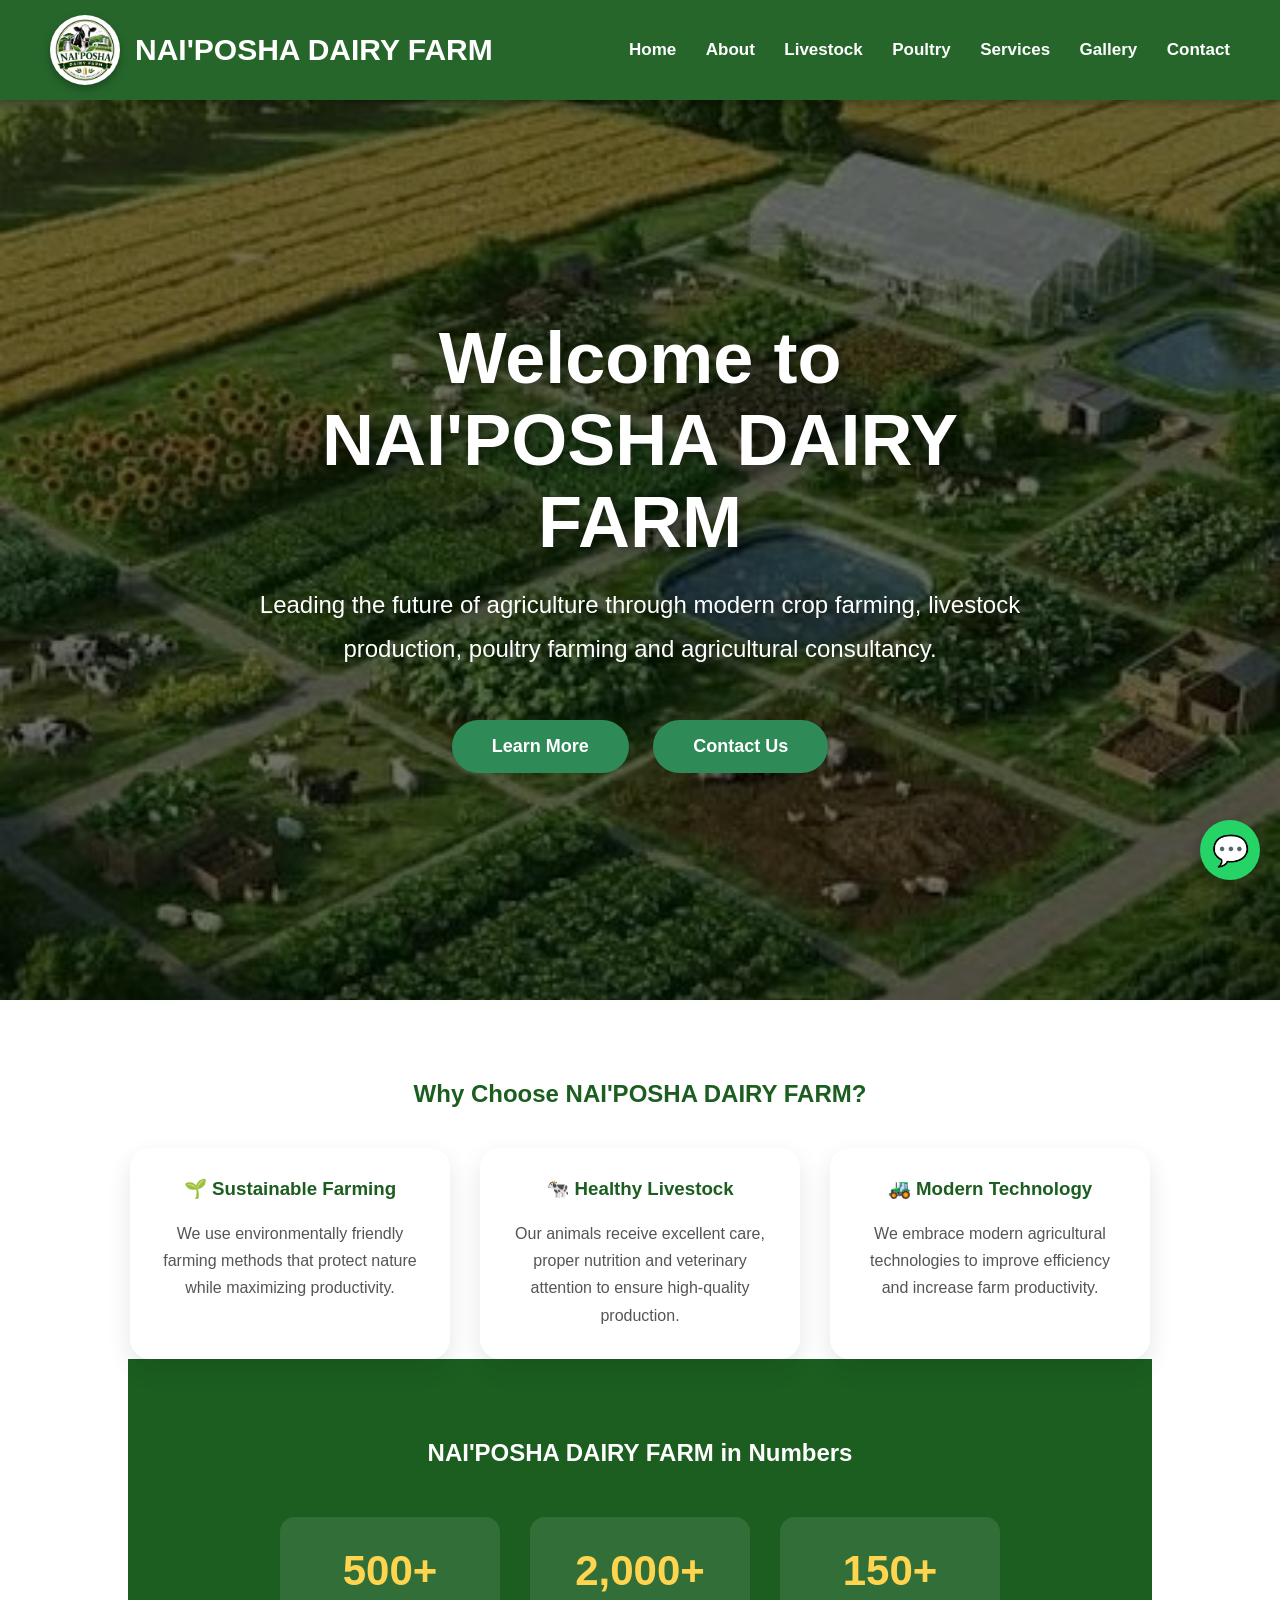
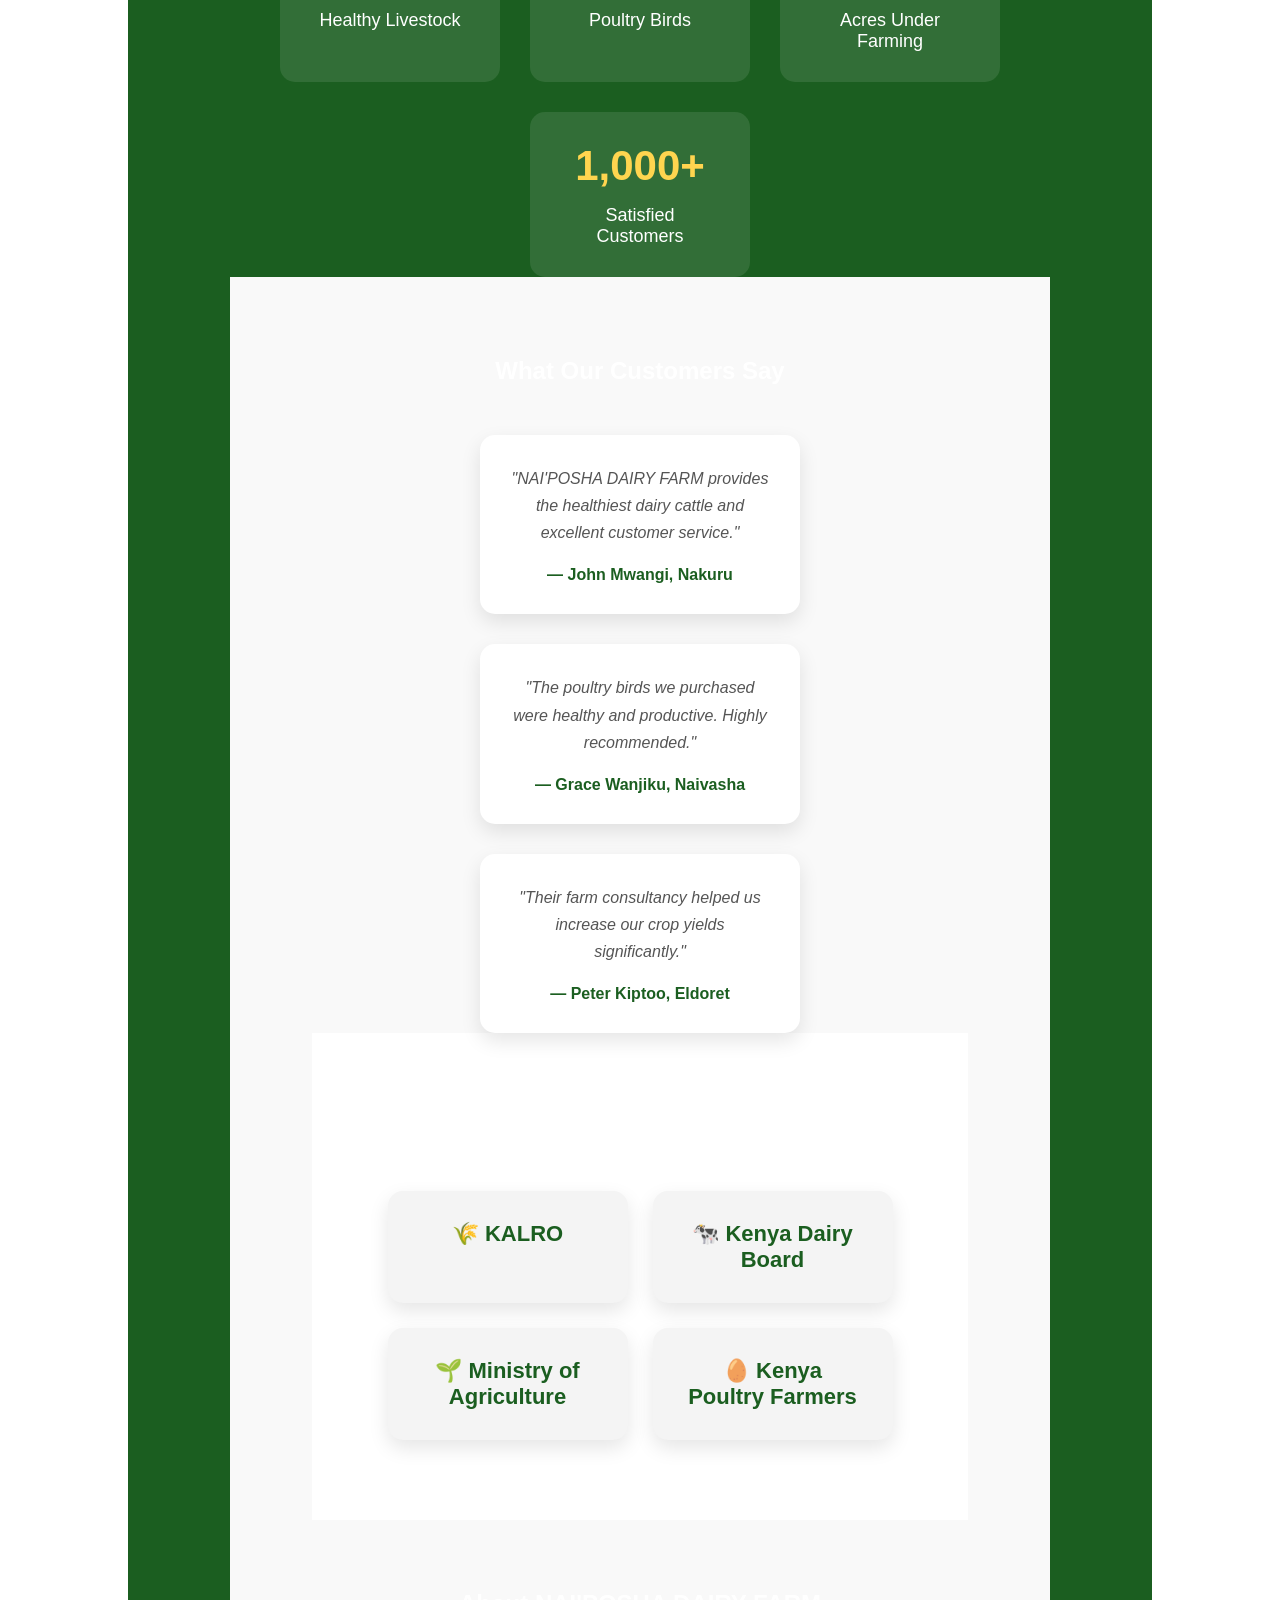
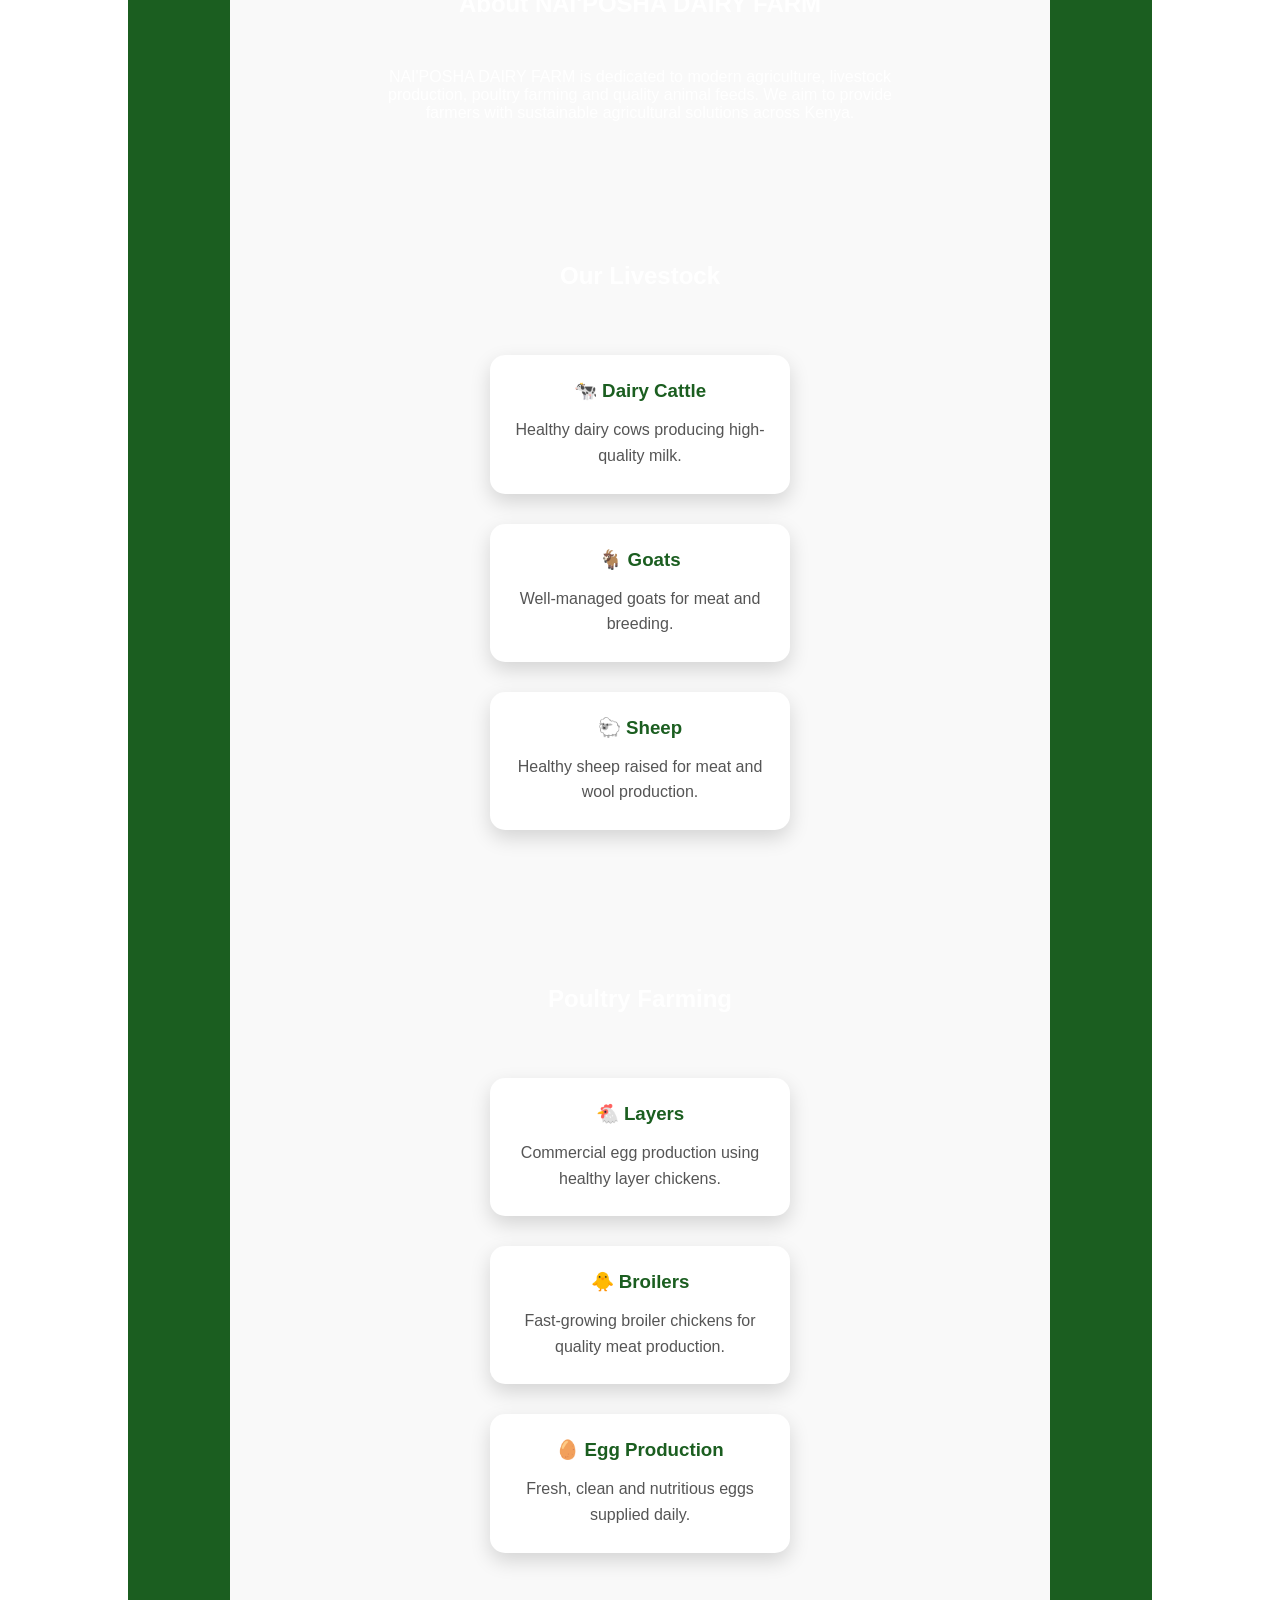
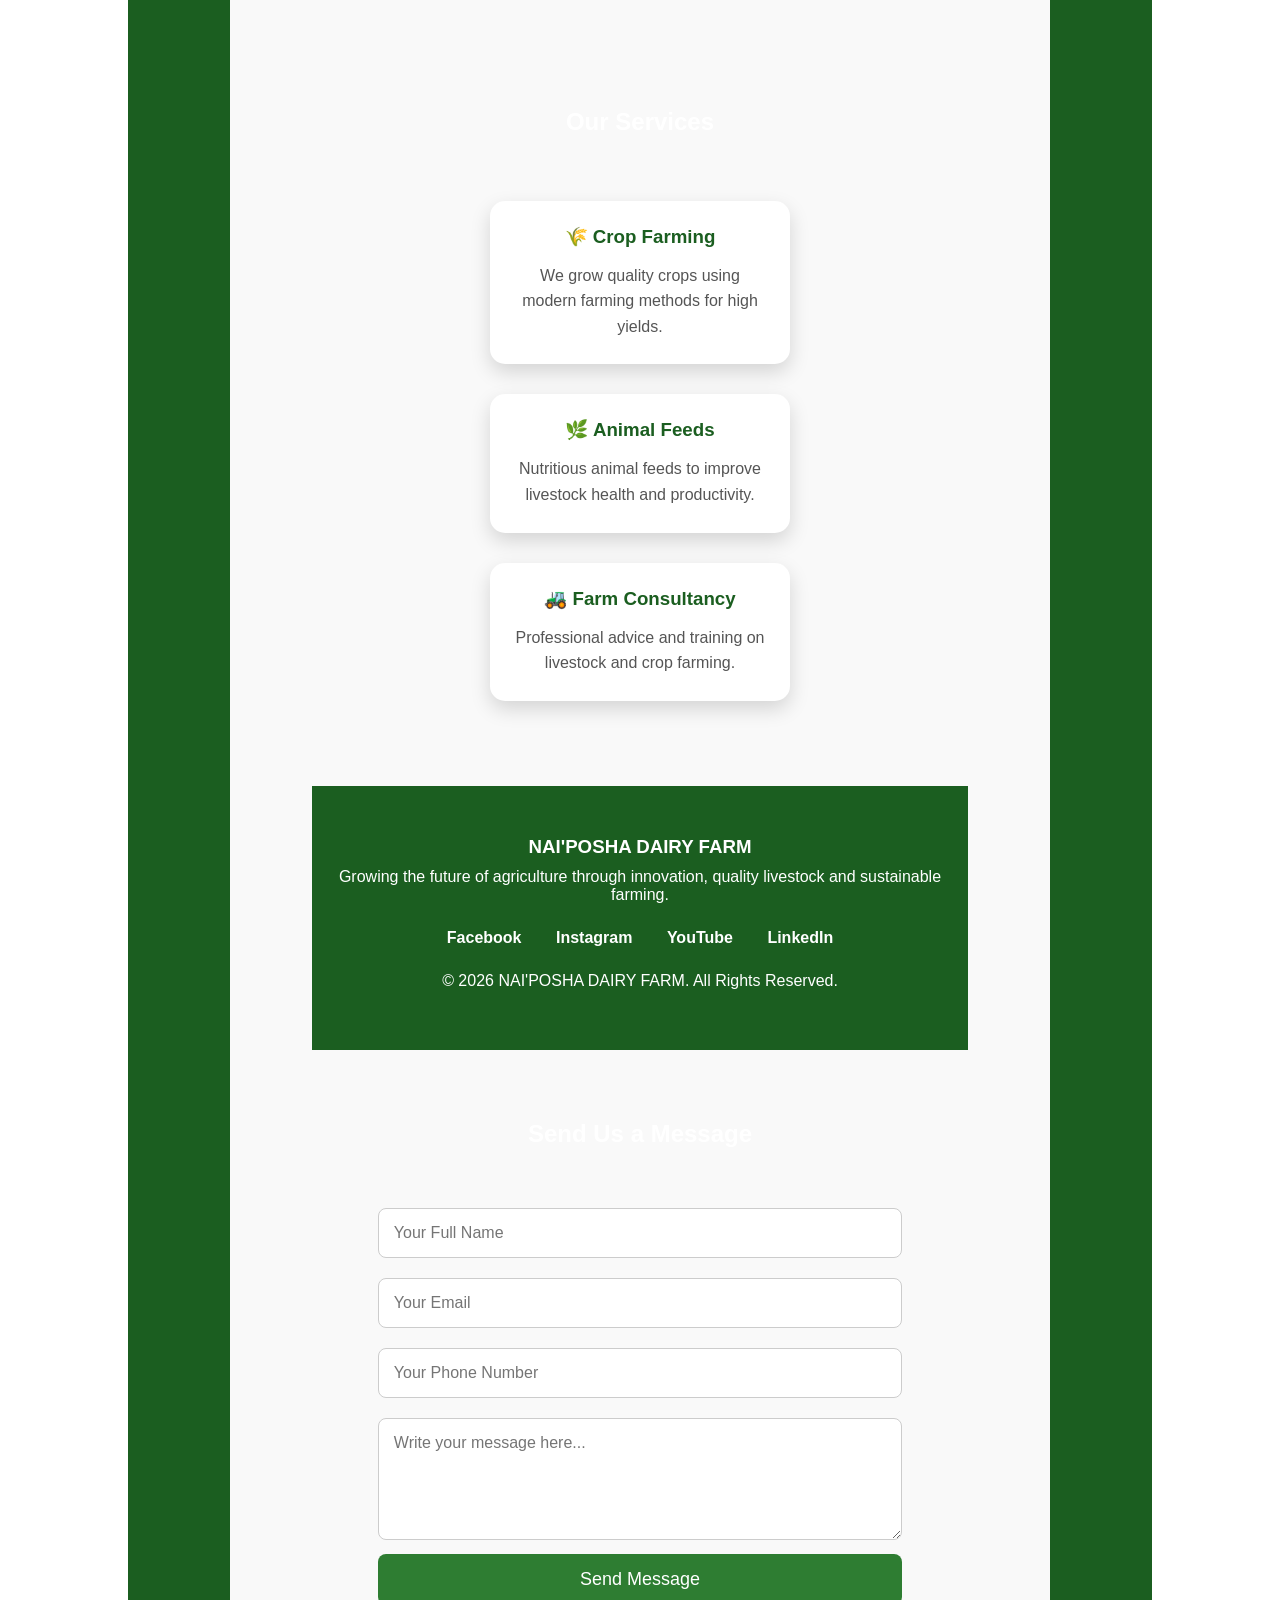
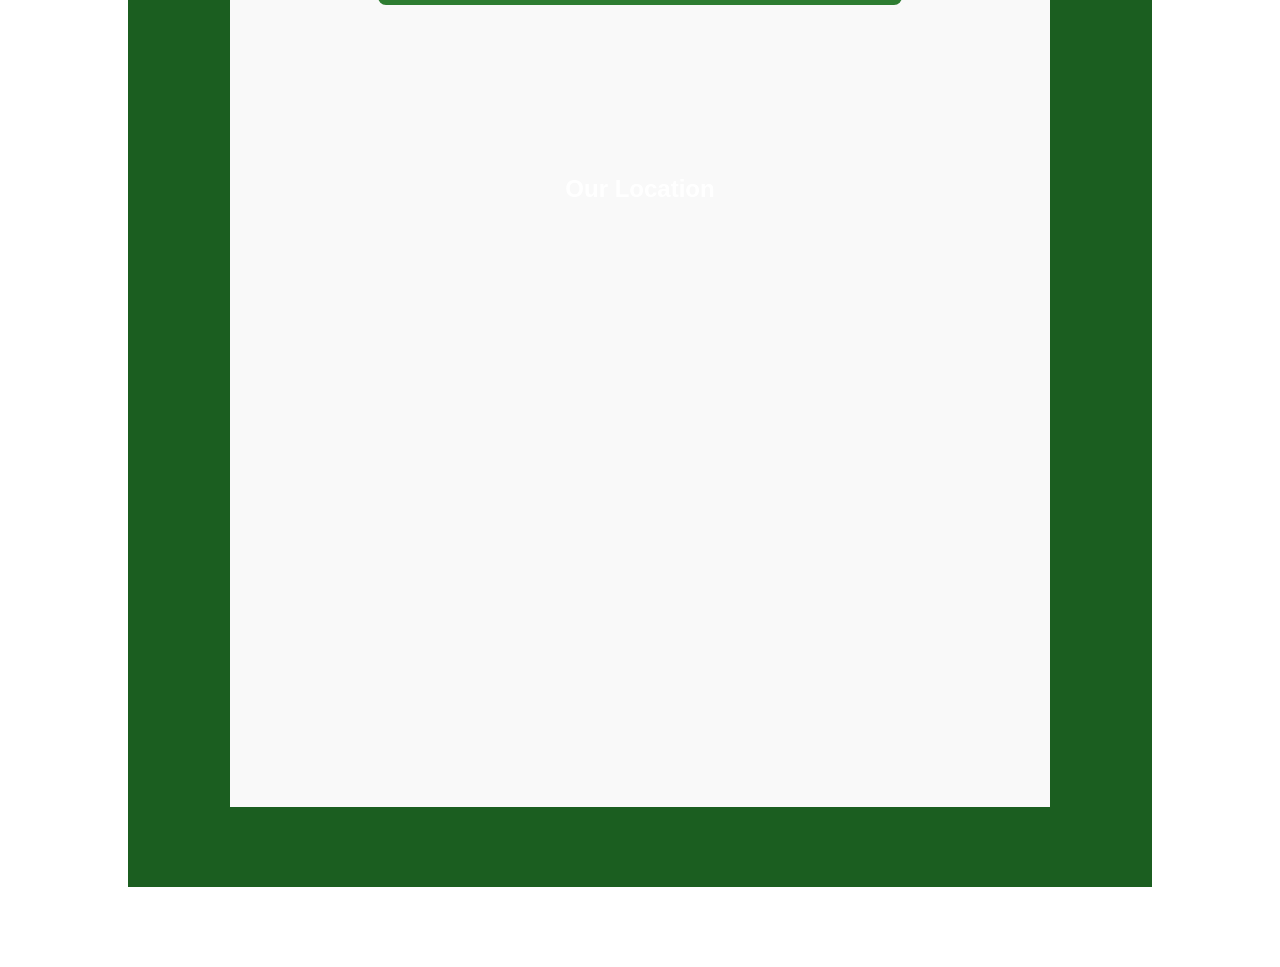
<file: index.html>
<!DOCTYPE html>
<html lang="en">
<head>
    <meta charset="UTF-8">
    <meta name="viewport" content="width=device-width, initial-scale=1.0">
    <title>NAI'POSHA DAIRY FARM</title>
    <link rel="stylesheet" href="style.css">
</head>

<body>

<a href="https://wa.me/254755606947" class="whatsapp" target="_blank">
    💬
</a>

<header>
    <div class="logo">
    <img src="images/logo.png" alt="NAI'POSHA DAIRY FARM Logo">
    <span>NAI'POSHA DAIRY FARM</span>
</div>

    <nav>
    <a href="index.html">Home</a>
    <a href="pages/about.html">About</a>
    <a href="pages/livestock.html">Livestock</a>
    <a href="pages/poultry.html">Poultry</a>
    <a href="pages/services.html">Services</a>
    <a href="pages/gallery.html">Gallery</a>
    <a href="pages/contact.html">Contact</a>
</nav>
</header>

<section class="hero">
    <div class="hero-content">
        <h1>Welcome to NAI'POSHA DAIRY FARM</h1>

        <p>
            Leading the future of agriculture through modern crop farming,
            livestock production, poultry farming and agricultural consultancy.
        </p>

        <a href="#about" class="btn">Learn More</a>
        <a href="#contact" class="btn btn-outline">Contact Us</a>
    </div>
</section>
<section class="why-us">

    <h2>Why Choose NAI'POSHA DAIRY FARM?</h2>

    <div class="features">

        <div class="feature">
            <h3>🌱 Sustainable Farming</h3>
            <p>We use environmentally friendly farming methods that protect nature while maximizing productivity.</p>
        </div>

        <div class="feature">
            <h3>🐄 Healthy Livestock</h3>
            <p>Our animals receive excellent care, proper nutrition and veterinary attention to ensure high-quality production.</p>
        </div>

        <div class="feature">
            <h3>🚜 Modern Technology</h3>
            <p>We embrace modern agricultural technologies to improve efficiency and increase farm productivity.</p>
        </div>

    </div>
<section class="statistics">

    <h2>NAI'POSHA DAIRY FARM in Numbers</h2>

    <div class="stats-container">

        <div class="stat-box">
            <h3>500+</h3>
            <p>Healthy Livestock</p>
        </div>

        <div class="stat-box">
            <h3>2,000+</h3>
            <p>Poultry Birds</p>
        </div>

        <div class="stat-box">
            <h3>150+</h3>
            <p>Acres Under Farming</p>
        </div>

        <div class="stat-box">
            <h3>1,000+</h3>
            <p>Satisfied Customers</p>
        </div>

    </div>

<section class="testimonials">

    <h2>What Our Customers Say</h2>

    <div class="testimonial-container">

        <div class="testimonial">
            <p>"NAI'POSHA DAIRY FARM provides the healthiest dairy cattle and excellent customer service."</p>
            <h4>— John Mwangi, Nakuru</h4>
        </div>

        <div class="testimonial">
            <p>"The poultry birds we purchased were healthy and productive. Highly recommended."</p>
            <h4>— Grace Wanjiku, Naivasha</h4>
        </div>

        <div class="testimonial">
            <p>"Their farm consultancy helped us increase our crop yields significantly."</p>
            <h4>— Peter Kiptoo, Eldoret</h4>
        </div>

    </div>
<section class="partners">

    <h2>Our Trusted Partners</h2>

    <div class="partner-container">

        <div class="partner-card">🌾 KALRO</div>

        <div class="partner-card">🐄 Kenya Dairy Board</div>

        <div class="partner-card">🌱 Ministry of Agriculture</div>

        <div class="partner-card">🥚 Kenya Poultry Farmers</div>

    </div>
</section>

<section id="about">
    <h2>About NAI'POSHA DAIRY FARM</h2>

    <p>
        NAI'POSHA DAIRY FARM is dedicated to modern agriculture,
        livestock production, poultry farming and quality
        animal feeds. We aim to provide farmers with
        sustainable agricultural solutions across Kenya.
    </p>
</section>

<section id="livestock">
    <h2>Our Livestock</h2>

    <div class="card">
        <h3>🐄 Dairy Cattle</h3>
        <p>Healthy dairy cows producing high-quality milk.</p>
    </div>

    <div class="card">
        <h3>🐐 Goats</h3>
        <p>Well-managed goats for meat and breeding.</p>
    </div>

    <div class="card">
        <h3>🐑 Sheep</h3>
        <p>Healthy sheep raised for meat and wool production.</p>
    </div>
</section>

<section id="poultry">
    <h2>Poultry Farming</h2>

    <div class="card">
        <h3>🐔 Layers</h3>
        <p>Commercial egg production using healthy layer chickens.</p>
    </div>

    <div class="card">
        <h3>🐥 Broilers</h3>
        <p>Fast-growing broiler chickens for quality meat production.</p>
    </div>

    <div class="card">
        <h3>🥚 Egg Production</h3>
        <p>Fresh, clean and nutritious eggs supplied daily.</p>
    </div>
</section>
<section id="services">
    <h2>Our Services</h2>

    <div class="card">
        <h3>🌾 Crop Farming</h3>
        <p>We grow quality crops using modern farming methods for high yields.</p>
    </div>

    <div class="card">
        <h3>🌿 Animal Feeds</h3>
        <p>Nutritious animal feeds to improve livestock health and productivity.</p>
    </div>

    <div class="card">
        <h3>🚜 Farm Consultancy</h3>
        <p>Professional advice and training on livestock and crop farming.</p>
    </div>
</section>
<footer>

<h3>NAI'POSHA DAIRY FARM</h3>

<p>
Growing the future of agriculture through innovation,
quality livestock and sustainable farming.
</p>

<div class="social-links">

<a href="#">Facebook</a>

<a href="#">Instagram</a>

<a href="#">YouTube</a>

<a href="#">LinkedIn</a>

</div>

<p>&copy; 2026 NAI'POSHA DAIRY FARM. All Rights Reserved.</p>

</footer>

<section id="contact-form">
    <h2>Send Us a Message</h2>

    <form>
        <input type="text" placeholder="Your Full Name" required>

        <input type="email" placeholder="Your Email" required>

        <input type="tel" placeholder="Your Phone Number">

        <textarea placeholder="Write your message here..." rows="5"></textarea>

        <button type="submit">Send Message</button>
    </form>
</section>
<section id="location">
    <h2>Our Location</h2>

    <iframe
        src="https://www.google.com/maps?q=Naivasha,Kenya&output=embed"
        width="100%"
        height="400"
        style="border:0;"
        allowfullscreen=""
        loading="lazy">
    </iframe>
</section>
</footer>
<button id="topBtn" onclick="topFunction()">⬆</button>
<script src="script.js"></script>

</body>
</html>
</file>
<file: style.css>
*{
    margin:0;
    padding:0;
    box-sizing:border-box;
    font-family:Arial, Helvetica, sans-serif;
}

body{
    background:#f5f5f5;
    color:#333;
}

header{
    background: rgba(27,94,32,0.95);
    color: white;
    display: flex;
    justify-content: space-between;
    align-items: center;
    padding: 15px 50px;
    position: sticky;
    top: 0;
    z-index: 1000;
    box-shadow: 0 3px 10px rgba(0,0,0,0.3);
}

.logo{
    display: flex;
    align-items: center;
    gap: 15px;
    font-size: 30px;
    font-weight: bold;
    color: white;
}

.logo img{
    width: 70px;
    height: 70px;
    border-radius: 50%;
    object-fit: cover;
    background: white;
    padding: 4px;
    box-shadow: 0 4px 10px rgba(0,0,0,0.3);
}
nav a{
    color:white;
    text-decoration:none;
    margin-left:25px;
    font-weight:bold;
    transition:0.3s;
    font-size:17px;
}

nav a:hover{
    color:#ffd54f;
}
.hero{
    height:100vh;
    background:
    linear-gradient(rgba(0,0,0,.55),rgba(0,0,0,.55)),
    url("images/hero.jpg");

    background-size:cover;
    background-position:center;

    display:flex;
    justify-content:center;
    align-items:center;

    text-align:center;
    color:white;
}

.hero-content{
    max-width:800px;
}

.hero h1{
    font-size:72px;
    margin-bottom:20px;
    font-weight:800;
    text-shadow:3px 3px 12px rgba(0,0,0,.5);
}

.hero p{
    font-size:24px;
    line-height:1.8;
    margin-bottom:40px;
    text-shadow:2px 2px 8px rgba(0,0,0,.4);
}

.btn{
    display:inline-block;
    padding:16px 40px;
    margin:10px;
    background:#2e8b57;
    color:white;
    text-decoration:none;
    border-radius:50px;
    font-size:18px;
    font-weight:bold;
    transition:.3s;
}

.btn:hover{
    transform:translateY(-3px);
    background:#1d6b40;
}

section{
    padding:70px 10%;
}

h2{
    text-align:center;
    color:#1b5e20;
    margin-bottom:30px;
}

.card{
    background:white;
    width:300px;
    display:inline-block;
    margin:15px;
    padding:25px;
    border-radius:15px;
    text-align:center;
    vertical-align:top;
    box-shadow:0 8px 20px rgba(0,0,0,0.15);
    transition:0.3s;
}

.card:hover{
    transform:translateY(-10px);
    box-shadow:0 15px 30px rgba(0,0,0,0.25);
}

.card h3{
    color:#1b5e20;
    margin-bottom:15px;
}

.card p{
    color:#555;
    line-height:1.6;
}

footer{
    background:#1b5e20;
    color:white;
    text-align:center;
    padding:40px;
}

footer p{
    margin:10px 0;
}

form{
    max-width:600px;
    margin:30px auto;
}

form input,
form textarea{
    width:100%;
    padding:15px;
    margin:10px 0;
    border:1px solid #ccc;
    border-radius:8px;
    font-size:16px;
}

form button{
    width:100%;
    background:#2e7d32;
    color:white;
    border:none;
    padding:15px;
    border-radius:8px;
    font-size:18px;
    cursor:pointer;
}

form button:hover{
    background:#1b5e20;
}
.whatsapp{
    position:fixed;
    bottom:20px;
    right:20px;
    background:#25D366;
    color:white;
    width:60px;
    height:60px;
    border-radius:50%;
    text-decoration:none;
    display:flex;
    justify-content:center;
    align-items:center;
    font-size:30px;
    box-shadow:0 5px 15px rgba(0,0,0,.3);
}

.whatsapp:hover{
    background:#128C7E;
}

iframe{
    border-radius:15px;
}
/* WHY CHOOSE US */

.why-us{
    background:#ffffff;
    padding:80px 10%;
    text-align:center;
}

.features{
    display:flex;
    justify-content:center;
    gap:30px;
    flex-wrap:wrap;
    margin-top:40px;
}

.feature{
    width:320px;
    background:white;
    padding:30px;
    border-radius:20px;
    box-shadow:0 10px 25px rgba(0,0,0,.1);
    transition:.4s;
}

.feature:hover{
    transform:translateY(-10px);
}

.feature h3{
    color:#1b5e20;
    margin-bottom:20px;
}

.feature p{
    line-height:1.7;
    color:#555;
}
/* STATISTICS SECTION */

.statistics{
    background:#1b5e20;
    color:white;
    padding:80px 10%;
    text-align:center;
}

.statistics h2{
    color:white;
    margin-bottom:50px;
}

.stats-container{
    display:flex;
    justify-content:center;
    gap:30px;
    flex-wrap:wrap;
}

.stat-box{
    width:220px;
    background:rgba(255,255,255,.1);
    padding:30px;
    border-radius:15px;
    transition:.3s;
}

.stat-box:hover{
    transform:translateY(-10px);
    background:rgba(255,255,255,.2);
}

.stat-box h3{
    font-size:42px;
    color:#FFD54F;
    margin-bottom:15px;
}

.stat-box p{
    font-size:18px;
}
/* TESTIMONIALS */

.testimonials{
    background:#f9f9f9;
    padding:80px 10%;
    text-align:center;
}

.testimonial-container{
    display:flex;
    justify-content:center;
    gap:30px;
    flex-wrap:wrap;
    margin-top:40px;
}

.testimonial{
    width:320px;
    background:white;
    padding:30px;
    border-radius:15px;
    box-shadow:0 8px 20px rgba(0,0,0,.1);
    transition:.3s;
}

.testimonial:hover{
    transform:translateY(-8px);
}

.testimonial p{
    font-style:italic;
    color:#555;
    line-height:1.7;
}

.testimonial h4{
    margin-top:20px;
    color:#1b5e20;
}
/* PARTNERS */

.partners{
    background:#ffffff;
    padding:80px 10%;
    text-align:center;
}

.partner-container{
    display:flex;
    justify-content:center;
    gap:25px;
    flex-wrap:wrap;
    margin-top:40px;
}

.partner-card{
    width:240px;
    padding:30px;
    background:#f4f4f4;
    border-radius:15px;
    font-size:22px;
    font-weight:bold;
    color:#1b5e20;
    box-shadow:0 8px 20px rgba(0,0,0,.1);
    transition:.3s;
}

.partner-card:hover{
    background:#1b5e20;
    color:white;
    transform:scale(1.05);
}
/* SOCIAL LINKS */

.social-links{
    margin-top:30px;
}

.social-links a{
    display:inline-block;
    margin:10px;
    color:white;
    text-decoration:none;
    font-weight:bold;
}

.social-links a:hover{
    color:#ffd54f;
}

/* NEWSLETTER */

.newsletter{
    margin-top:40px;
}

.newsletter input{
    width:300px;
    max-width:90%;
    padding:12px;
    border:none;
    border-radius:8px;
    margin-right:10px;
}

.newsletter button{
    padding:12px 25px;
    background:#ffd54f;
    border:none;
    border-radius:8px;
    font-weight:bold;
    cursor:pointer;
}

.newsletter button:hover{
    background:white;
}
/* BACK TO TOP BUTTON */

#topBtn{
    display:none;
    position:fixed;
    bottom:30px;
    left:30px;
    z-index:999;

    width:55px;
    height:55px;

    border:none;
    border-radius:50%;

    background:#1b5e20;
    color:white;

    font-size:22px;
    cursor:pointer;

    transition:.3s;
}

#topBtn:hover{
    background:#2e8b57;
    transform:scale(1.1);
}
/* GALLERY */

.gallery{
    display:grid;
    grid-template-columns:repeat(auto-fit,minmax(280px,1fr));
    gap:20px;
    margin-top:40px;
}

.gallery img{
    width:100%;
    height:250px;
    object-fit:cover;
    border-radius:15px;
    transition:.4s;
    box-shadow:0 10px 20px rgba(0,0,0,.15);
}

.gallery img:hover{
    transform:scale(1.05);
}
.gallery{
    display:grid;
    grid-template-columns:repeat(auto-fit,minmax(280px,1fr));
    gap:20px;
    margin-top:30px;
}

.gallery img{
    width:100%;
    height:220px;
    object-fit:cover;
    border-radius:15px;
    box-shadow:0 8px 20px rgba(0,0,0,.15);
    transition:.3s;
}

.gallery img:hover{
    transform:scale(1.05);
}
.contact-container{
    display:flex;
    justify-content:space-between;
    gap:40px;
    flex-wrap:wrap;
    margin-top:40px;
}

.contact-info,
.contact-form{
    flex:1;
    min-width:300px;
}

.contact-info p{
    margin:15px 0;
    font-size:18px;
}
footer{
    background:#1b5e20;
    color:white;
    text-align:center;
    padding:50px 20px;
}

.social-links{
    margin:25px 0;
}

.social-links a{
    color:white;
    text-decoration:none;
    margin:0 15px;
    font-weight:bold;
}

.social-links a:hover{
    color:#FFD54F;
}
</file>
